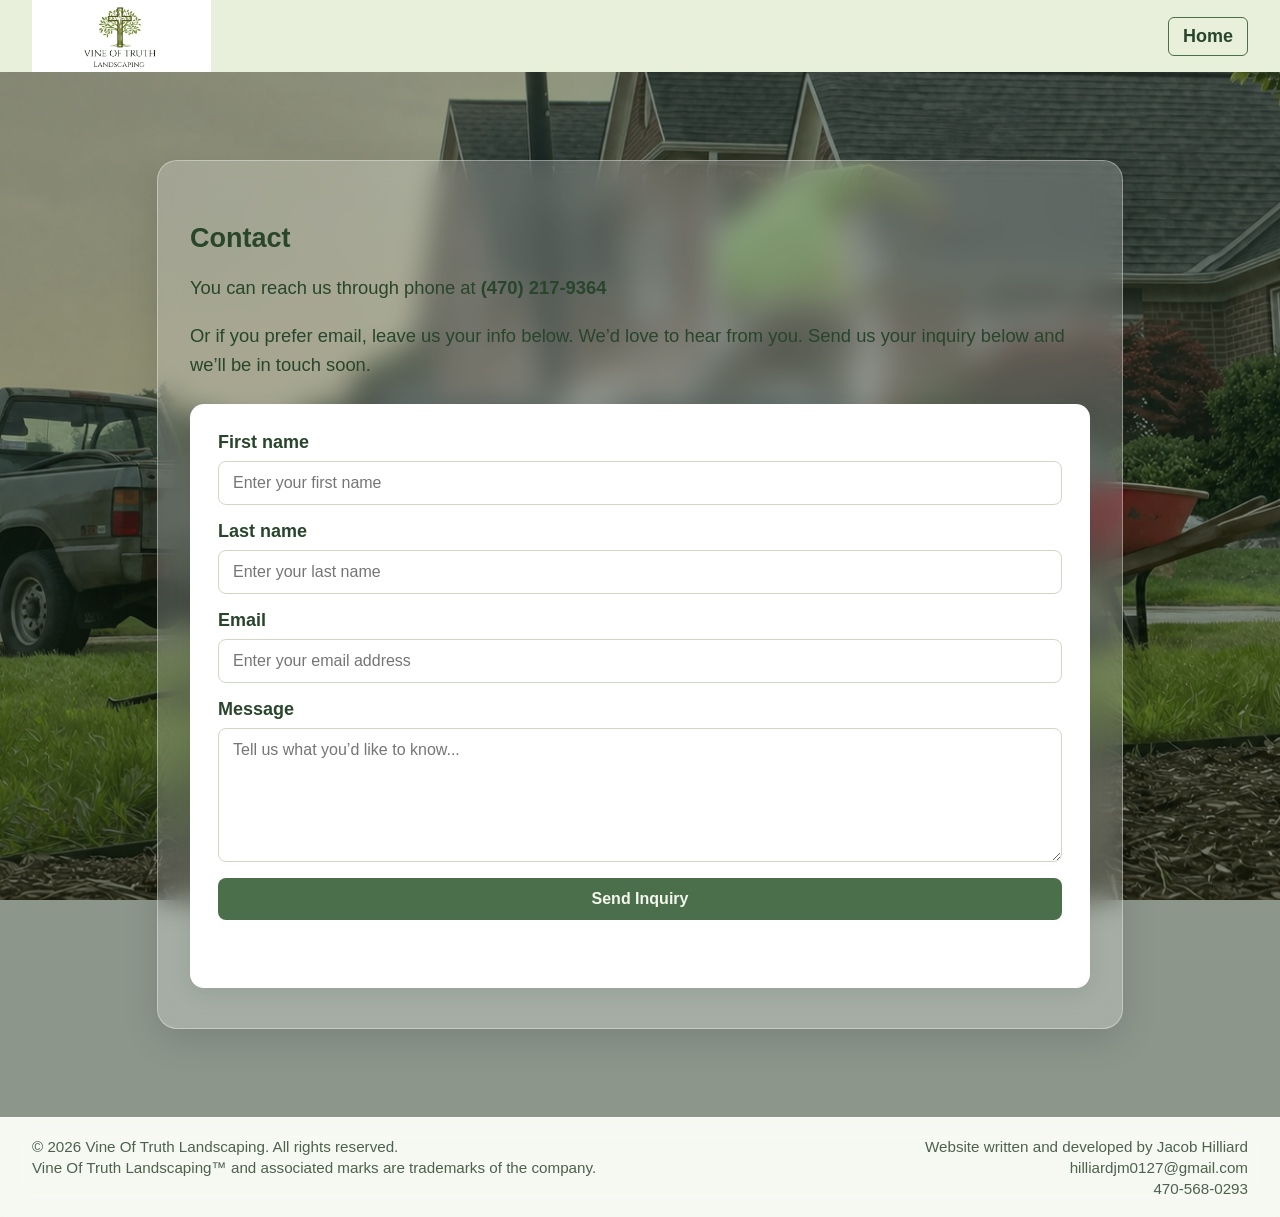
<file: contact.html>
<!DOCTYPE html>
<html lang="en">
    <head>
        <title>Contact - Vine Of Truth</title>
        <meta charset="UTF-8">
        <meta name="viewport" content="width=device-width, initial-scale=1">
        <link href="style.css" rel="stylesheet">
    </head>
    <body>
        <div class="page-transition-overlay" aria-hidden="true">
            <img src="Logo.jpg" alt="Vine Of Truth logo" class="transition-logo" />
        </div>

        <header class="top-header">
            <div class="logo">
                <img src="Logo.jpg" alt="Vine Of Truth" />
            </div>
            <a href="index.html" class="header-nav-link">Home</a>
        </header>

        <main>
            <section class="contact-hero-section">
                <div class="content-section reveal contact-panel">
                    <h1>Contact</h1>
                    <p>You can reach us through phone at <b>(470) 217-9364</b></p>
                    <p>Or if you prefer email, leave us your info below. We’d love to hear from you. Send us your inquiry below and we’ll be in touch soon.</p>

                    <form id="contact-form" class="contact-form" action="https://formsubmit.co/vineoftruthlandscaping@gmail.com" method="POST">
                        <input type="hidden" name="_subject" value="New inquiry from Vine of Truth website">
                        <input type="hidden" name="_captcha" value="false">

                    <div class="form-row">
                        <label for="first-name">First name</label>
                        <input type="text" id="first-name" name="firstName" placeholder="Enter your first name" required>
                    </div>

                    <div class="form-row">
                        <label for="last-name">Last name</label>
                        <input type="text" id="last-name" name="lastName" placeholder="Enter your last name" required>
                    </div>

                    <div class="form-row">
                        <label for="email">Email</label>
                        <input type="email" id="email" name="email" placeholder="Enter your email address" required>
                    </div>

                    <div class="form-row">
                        <label for="message">Message</label>
                        <textarea id="message" name="message" rows="6" placeholder="Tell us what you’d like to know..." required></textarea>
                    </div>

                    <button type="submit" class="submit-btn">Send Inquiry</button>
                    <p id="form-status" class="form-status" role="status" aria-live="polite"></p>
                </form>
            </div>
        </section>
    </main>

        <footer class="bottom-bar">
            <div class="footer-left">
                <p>© 2026 Vine Of Truth Landscaping. All rights reserved.</p>
                <p>Vine Of Truth Landscaping™ and associated marks are trademarks of the company.</p>
            </div>
            <div class="footer-right">
                <p>Website written and developed by Jacob Hilliard</p>
                <p>hilliardjm0127@gmail.com</p>
                <p>470-568-0293</p>
            </div>
        </footer>

        <script src="script.js"></script>
    </body>
</html>
</file>
<file: style.css>
body {
    margin: 0;
    font-family: Arial, sans-serif;
    background-color: #f4f7ef;
    color: #29452c;
    font-size: 18px;
}

.top-header {
    display: flex;
    justify-content: space-between;
    align-items: center;
    padding: 8px 32px;
    height: 72px;
    background-color: #e8f0dc;
    color: #29452c;
    box-shadow: 0 2px 8px rgba(41, 69, 44, 0.12);
    position: relative;
    box-sizing: border-box;
}

.logo {
    padding: 12px 0px 0px;
    display: flex;
    align-items: center;
}

.logo img {
    height: 100px;
    width: auto;
    display: block;
    max-height: 100%;
}

.nav-links {
    display: flex;
    gap: 20px;
    position: absolute;
    left: 50%;
    transform: translateX(-50%);
}

.nav-links a {
    color: #2f2f2f;
    text-decoration: none;
    font-weight: 600;
    padding: 8px 12px;
    border-radius: 6px;
    transition: background-color 0.2s ease;
}

.nav-links a:hover {
    background-color: rgba(0, 0, 0, 0.08);
}

.header-nav-link {
    color: #29452c;
    text-decoration: none;
    font-weight: 600;
    padding: 8px 14px;
    border: 1px solid #4b6f4a;
    border-radius: 6px;
    transition: background-color 0.2s ease, color 0.2s ease;
    margin-left: auto;
}

.header-nav-link:hover {
    background-color: #4b6f4a;
    color: #f4f7ef;
}

.hero-section {
    min-height: 560px;
    padding: 64px 32px;
    display: flex;
    align-items: center;
    justify-content: center;
    position: relative;
    overflow: hidden;
    background-image: url("shovelingintrailer.jpg");
    background-position: center;
    background-size: cover;
    background-repeat: no-repeat;
    background-attachment: fixed;
}

.hero-section::before {
    content: "";
    position: absolute;
    inset: 0;
    background: linear-gradient(90deg, rgba(15, 31, 16, 0.72) 0%, rgba(15, 31, 16, 0.3) 100%);
    pointer-events: none;
}

.contact-hero-section {
    min-height: calc(100vh - 144px);
    padding: 64px 32px;
    display: flex;
    align-items: center;
    justify-content: center;
    position: relative;
    overflow: hidden;
    background-image: url("shovelingintrailer.jpg");
    background-position: center;
    background-size: cover;
    background-repeat: no-repeat;
    background-attachment: fixed;
}

.contact-hero-section::before {
    content: "";
    position: absolute;
    inset: 0;
    background: rgba(15, 31, 16, 0.45);
    pointer-events: none;
}

.hero-overlay {
    margin: 0 auto;
    position: relative;
    z-index: 1;
    transform: translateY(0);
    transition: transform 0.25s ease-out;
    will-change: transform;
}

.hero-overlay {
    max-width: 470px;
    padding: 28px;
    border-radius: 20px;
    background: rgba(255, 255, 255, 0.2);
    border: 1px solid rgba(255, 255, 255, 0.35);
    box-shadow: 0 12px 36px rgba(0, 0, 0, 0.18);
    backdrop-filter: blur(14px);
    -webkit-backdrop-filter: blur(14px);
    color: #ffffff;
    display: flex;
    flex-direction: column;
    align-items: center;
    text-align: center;
}

.hero-overlay h1 {
    margin: 0 0 10px;
    font-size: 2.2rem;
    line-height: 1.2;
    text-shadow: 0 2px 10px rgba(0, 0, 0, 0.25);
}

.hero-overlay p {
    margin: 0;
    font-size: 1.05rem;
    line-height: 1.6;
    text-shadow: 0 2px 8px rgba(0, 0, 0, 0.2);
}

.quote-button {
    display: inline-block;
    margin-top: 18px;
    padding: 12px 20px;
    border-radius: 999px;
    background: rgba(17, 148, 24, 0.24);
    color: #ffffff;
    text-decoration: none;
    font-weight: 700;
    border: 1px solid rgba(255, 255, 255, 0.35);
    box-shadow: 0 8px 20px rgba(0, 0, 0, 0.16);
    transition: transform 0.2s ease, background-color 0.2s ease;
}

.quote-button:hover {
    background: rgba(255, 255, 255, 0.34);
    transform: translateY(-2px);
}

.page-transition-overlay {
    position: fixed;
    inset: 0;
    z-index: 9999;
    pointer-events: none;
    background: #f4f7ef;
    opacity: 0;
    visibility: hidden;
    clip-path: circle(0% at 50% 50%);
    display: flex;
    align-items: center;
    justify-content: center;
    will-change: clip-path, opacity;
}

.transition-logo {
    width: min(220px, 40vw);
    max-width: 220px;
    height: auto;
    opacity: 0;
    transform: scale(0.8);
    transition: opacity 0.2s ease, transform 0.2s ease;
    filter: drop-shadow(0 8px 24px rgba(0, 0, 0, 0.18));
}

.page-transition-overlay.is-active {
    opacity: 1;
    visibility: visible;
}

.page-transition-overlay.is-active .transition-logo {
    opacity: 1;
    transform: scale(1);
}

.page-transition-overlay.is-expanding {
    animation: transition-expand 0.7s ease forwards;
}

.page-transition-overlay.is-collapsing {
    animation: transition-collapse 0.75s ease forwards;
}

@keyframes transition-expand {
    from {
        clip-path: circle(0% at var(--x, 50%) var(--y, 50%));
    }
    to {
        clip-path: circle(150vmax at var(--x, 50%) var(--y, 50%));
    }
}

@keyframes transition-collapse {
    0% {
        clip-path: circle(150vmax at var(--x, 50%) var(--y, 50%));
    }
    100% {
        clip-path: circle(0% at var(--x, 50%) var(--y, 50%));
    }
}

.content-section {
    padding: 40px 32px;
    max-width: 900px;
    margin: 24px auto;
    border-radius: 20px;
    background: rgba(255, 255, 255, 0.22);
    border: 1px solid rgba(255, 255, 255, 0.35);
    box-shadow: 0 12px 36px rgba(0, 0, 0, 0.12);
    backdrop-filter: blur(14px);
    -webkit-backdrop-filter: blur(14px);
    opacity: 0;
    transform: translateY(40px);
    transition: opacity 0.6s ease, transform 0.6s ease;
}

.contact-panel {
    position: relative;
    z-index: 1;
    transform: translateY(0);
    transition: transform 0.25s ease-out;
    will-change: transform;
}

.content-section.reveal-visible {
    opacity: 1;
    transform: translateY(0);
}

.content-section h1,
.content-section h2 {
    margin-bottom: 10px;
}

.content-section p {
    font-size: 1.15rem;
    line-height: 1.6;
}

.contact-form {
    background-color: #ffffff;
    padding: 28px;
    border-radius: 14px;
    box-shadow: 0 6px 20px rgba(41, 69, 44, 0.1);
    display: grid;
    gap: 16px;
    margin-top: 24px;
}

.form-row {
    display: flex;
    flex-direction: column;
    gap: 8px;
}

.form-row label {
    font-weight: 600;
    color: #29452c;
}

.form-row input,
.form-row textarea {
    padding: 12px 14px;
    border: 1px solid #cdd9c2;
    border-radius: 8px;
    font-size: 1rem;
    font-family: inherit;
    color: #29452c;
}

.form-row input:focus,
.form-row textarea:focus {
    outline: none;
    border-color: #4b6f4a;
    box-shadow: 0 0 0 3px rgba(75, 111, 74, 0.15);
}

.submit-btn {
    background-color: #4b6f4a;
    color: #f4f7ef;
    border: none;
    border-radius: 8px;
    padding: 12px 16px;
    font-size: 1rem;
    font-weight: 600;
    cursor: pointer;
    transition: background-color 0.2s ease;
}

.submit-btn:hover {
    background-color: #3b573a;
}

.form-status {
    min-height: 24px;
    margin: 0;
    color: #4b6f4a;
    font-weight: 600;
}

.reviews-section {
    display: flex;
    flex-direction: column;
    gap: 20px;
}

.reviews-grid {
    display: grid;
    grid-template-columns: repeat(auto-fit, minmax(220px, 1fr));
    gap: 16px;
}

.review-card {
    padding: 20px;
    border-radius: 16px;
    background: rgba(255, 255, 255, 0.25);
    border: 1px solid rgba(255, 255, 255, 0.35);
    box-shadow: 0 8px 20px rgba(0, 0, 0, 0.08);
}

.review-card p {
    margin: 0 0 10px;
    font-size: 1rem;
    line-height: 1.6;
}

.review-card strong {
    color: #29452c;
}

.stars {
    margin: 8px 0 10px;
    color: #f4b400;
    letter-spacing: 2px;
    font-size: 1.1rem;
}

.owner-section {
    display: flex;
    align-items: center;
    justify-content: space-between;
    gap: 24px;
}

.owner-text {
    flex: 1;
}

.owner-image {
    width: 280px;
    height: auto;
    border-radius: 12px;
    box-shadow: 0 4px 12px rgba(41, 69, 44, 0.15);
}

.gallery-section {
    max-width: 1100px;
}

.gallery-section h2 {
    margin-top: 0;
    text-align: center;
    font-size: 2.2rem;
    text-decoration: underline;
}

.gallery-viewer {
    position: relative;
    max-width: 820px;
    margin: 0 auto;
    outline: none;
    touch-action: pan-y;
}

.gallery-image {
    width: 100%;
    height: min(70vh, 680px);
    object-fit: contain;
    display: block;
    background: rgba(255, 255, 255, 0.2);
    border-radius: 12px;
    box-shadow: 0 4px 12px rgba(41, 69, 44, 0.15);
}

.gallery-arrow {
    position: absolute;
    top: 50%;
    z-index: 1;
    width: 44px;
    height: 44px;
    border: 1px solid rgba(255, 255, 255, 0.65);
    border-radius: 50%;
    background: rgba(41, 69, 44, 0.78);
    color: #ffffff;
    font-size: 2rem;
    line-height: 1;
    cursor: pointer;
    transform: translateY(-50%);
    transition: background-color 0.2s ease, transform 0.2s ease;
}

.gallery-arrow:hover,
.gallery-arrow:focus-visible {
    background: #29452c;
    transform: translateY(-50%) scale(1.08);
}

.gallery-arrow-previous {
    left: 14px;
}

.gallery-arrow-next {
    right: 14px;
}

.gallery-counter {
    position: absolute;
    right: 14px;
    bottom: 14px;
    padding: 5px 10px;
    border-radius: 999px;
    background: rgba(41, 69, 44, 0.78);
    color: #ffffff;
    font-size: 0.9rem;
}

.bottom-bar {
    background: rgba(255, 255, 255, 0.2);
    color: #4d614d;
    padding: 16px 32px;
    display: flex;
    justify-content: space-between;
    align-items: flex-start;
    gap: 24px;
    font-size: 0.95rem;
    border-top: 1px solid rgba(255, 255, 255, 0.35);
    backdrop-filter: blur(14px);
    -webkit-backdrop-filter: blur(14px);
}

.footer-left,
.footer-right {
    flex: 1;
}

.footer-right {
    text-align: right;
}

.bottom-bar p {
    margin: 4px 0;
}
</file>
